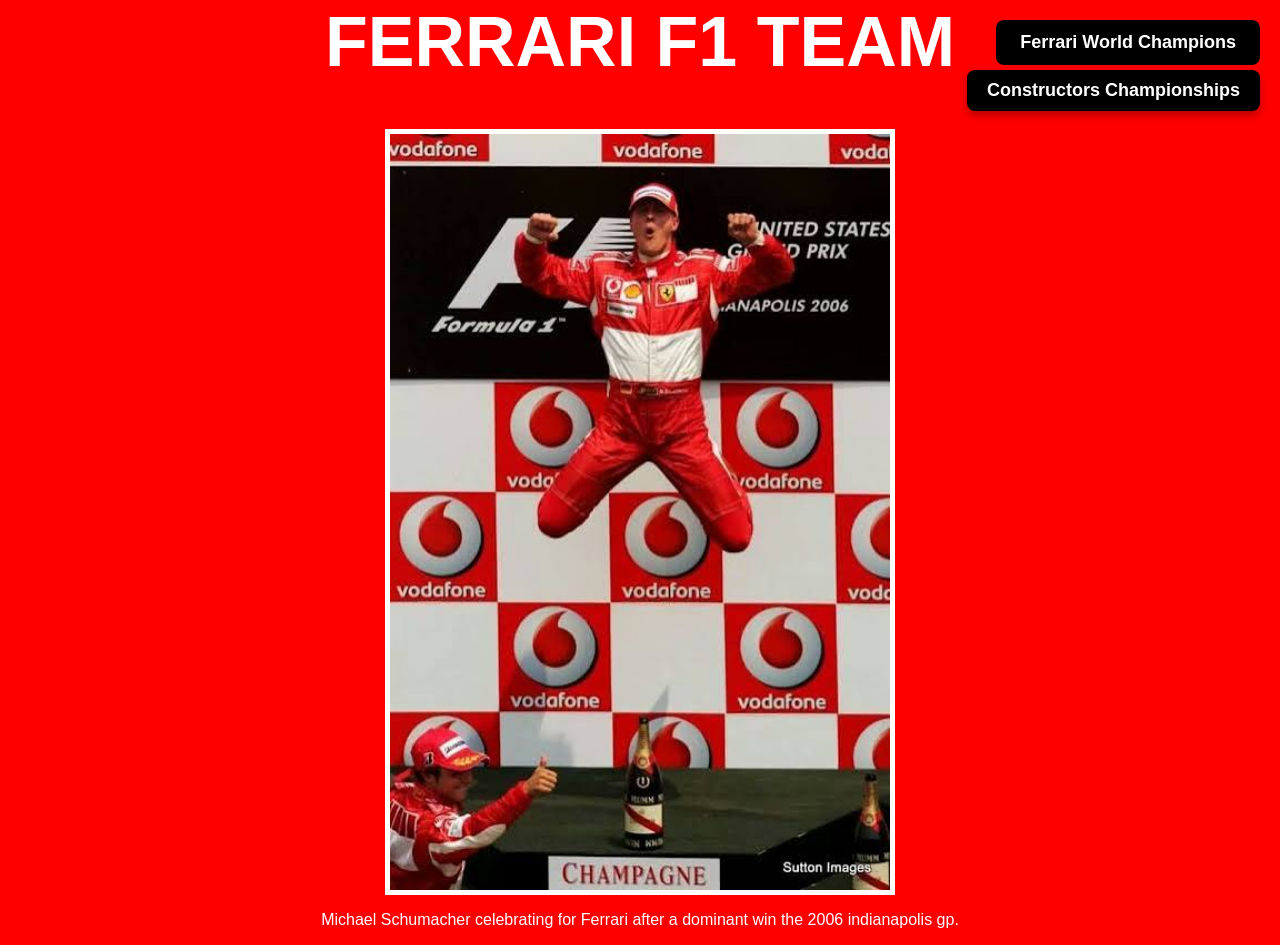
<file: index.html>
<!DOCTYPE html>
<html lang="en">
<head>
    <meta charset="UTF-8">
    <meta name="viewport" content="width=device-width, initial-scale=1.0">
    <title>Ferrari!</title>
    <link rel="stylesheet" href="leo.css">
</head>
<body>
    <a href="worldchampions.html" class="button">Ferrari World Champions</a>   
<div class="container">
    <h1>FERRARI F1 TEAM</h1>

    <img src="images/ms_indi.jpg" alt="Michael Schumacher">

    <p>Michael Schumacher celebrating for Ferrari after a dominant win the 2006 indianapolis gp.</p>
</div>

</body>
</html>
<a href="constructors.html" class="constructors-button">Constructors Championships</a>
</file>
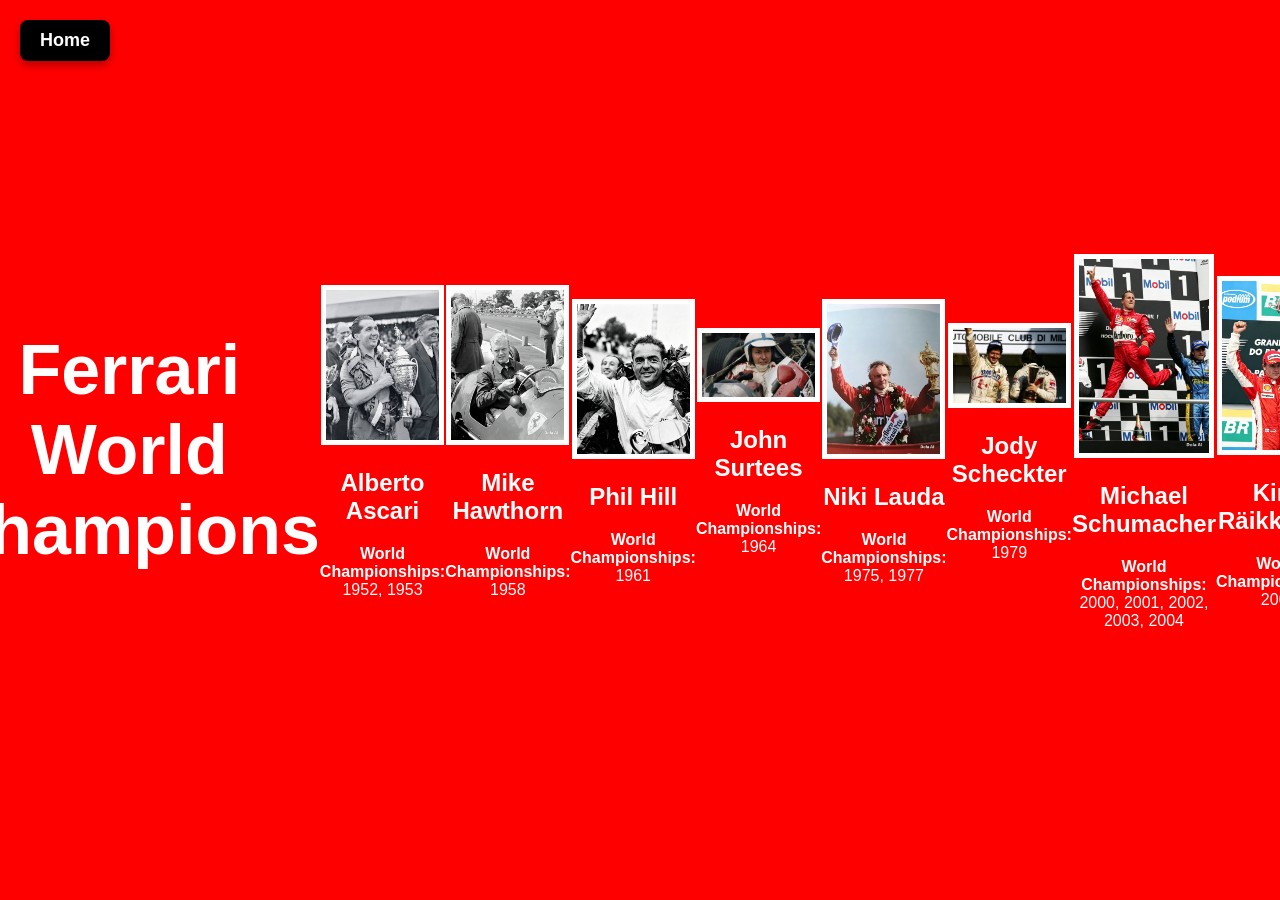
<file: worldchampions.html>
<!DOCTYPE html>
<html lang="en">
<head>
    <meta charset="UTF-8">
    <meta name="viewport" content="width=device-width, initial-scale=1.0">
    <title>Ferrari World Champions</title>
    <link rel="stylesheet" href="leo.css">
</head>
<body>

<h1 class="title">Ferrari World Champions</h1>

<div class="champion">

    <img src="images/alberto ascari.jpg" alt="Alberto Ascari">

    <div class="info">
        <h2>Alberto Ascari</h2>
        <p><strong>World Championships:</strong> 1952, 1953</p>
    </div>

</div>

<div class="champion">

    <img src="images/mhowth.png" alt="Mike Hawthorn">

    <div class="info">
        <h2>Mike Hawthorn</h2>
        <p><strong>World Championships:</strong> 1958</p>
    </div>

</div>

<div class="champion">

    <img src="images/phil hill.png" alt="Phil Hill">

    <div class="info">
        <h2>Phil Hill</h2>
        <p><strong>World Championships:</strong> 1961</p>
    </div>

</div>

<div class="champion">

    <img src="images/jsu.png" alt="John Surtees">

    <div class="info">
        <h2>John Surtees</h2>
        <p><strong>World Championships:</strong> 1964</p>
    </div>

</div>

<div class="champion">

    <img src="images/nl.png" alt="Niki Lauda">

    <div class="info">
        <h2>Niki Lauda</h2>
        <p><strong>World Championships:</strong> 1975, 1977</p>
    </div>

</div>

<div class="champion">

    <img src="images/js_1979.png" alt="Jody Scheckter">

    <div class="info">
        <h2>Jody Scheckter</h2>
        <p><strong>World Championships:</strong> 1979</p>
    </div>

</div>

<div class="champion">

    <img src="images/ms new.png" alt="Michael Schumacher">

    <div class="info">
        <h2>Michael Schumacher</h2>
        <p><strong>World Championships:</strong> 2000, 2001, 2002, 2003, 2004</p>
    </div>

</div>

<div class="champion">

    <img src="images/new kimi.png" alt="Kimi Räikkönen">

    <div class="info">
        <h2>Kimi Räikkönen</h2>
        <p><strong>World Championships:</strong> 2007</p>
    </div>

</div>

<a href="index.html" class="champions-home-button">Home</a>

</body>
</html>
</file>
<file: leo.css>
body {
    margin: 0;
    height: 100vh;
    background: rgb(255, 0, 0);

    display: flex;
    justify-content: center;
    align-items: center;

    font-family: Arial, sans-serif;
    color: white;
    text-align: center;
}

.container {
    display: flex;
    flex-direction: column;
    align-items: center;
}

h1 {
    font-size: 70px;
}

img {
    width: 500px;
    max-width: 90%;
    border: 5px solid white;
}
.top-right {
    position: absolute;
    top: 20px;
    right: 20px;
}

.button {
    display: inline-block;
    background-color: #000000;
    color: white;
    padding: 12px 24px;
    text-decoration: none;
    border-radius: 8px;
    font-weight: bold;
    font-size: 18px;
}

.button:hover {
    background-color: #000000;
}
.button {
    position: absolute;
    top: 20px;
    right: 20px;
    background: #000000;
    color: white;
    text-decoration: none;
    padding: 12px 24px;
    border-radius: 8px;
    font-weight: bold;
}

.button:hover {
    background: #600000;
}
.home-button {
    position: fixed;
    top: 20px;
    left: 20px;
    background-color: #cc0000;
    color: white;
    text-decoration: none;
    padding: 12px 20px;
    border-radius: 8px;
    font-weight: bold;
    font-size: 18px;
    transition: 0.3s;
}


.championships {
    text-align: left;
    margin-left: 40px;
    font-size: 20px;
}

.championships h2 {
    color: white;
}

.championships p {
    color: white;
}
.constructors-button {
    background-color: #000000;
    color: white;
    padding: 10px 20px;
    border-radius: 8px;
    font-size: 18px;
    font-weight: bold;
    text-decoration: none;
    box-shadow: 0 4px 8px rgba(0,0,0,0.3);
    display: inline-block;
    position: absolute;
    top: 70px;
    right: 20px;
}
.home-button {
    background-color: #000000;
    color: white;
    padding: 10px 20px;
    border-radius: 8px;
    font-size: 18px;
    font-weight: bold;
    text-decoration: none;
    box-shadow: 0 4px 8px rgba(0,0,0,0.3);
    position: absolute;
    top: 20px;
    left: 20px;
}
.champions-home-button {
    background-color: #000000;
    color: white;
    padding: 10px 20px;
    border-radius: 8px;
    font-size: 18px;
    font-weight: bold;
    text-decoration: none;
    box-shadow: 0 4px 8px rgba(0,0,0,0.3);
    position: absolute;
    top: 20px;
    left: 20px;
}
.top-image {
    position: absolute;
    top: 20px;
    left: 50%;
    transform: translateX(-50%);
    width: 500px;
    max-width: 90%;
}
</file>
